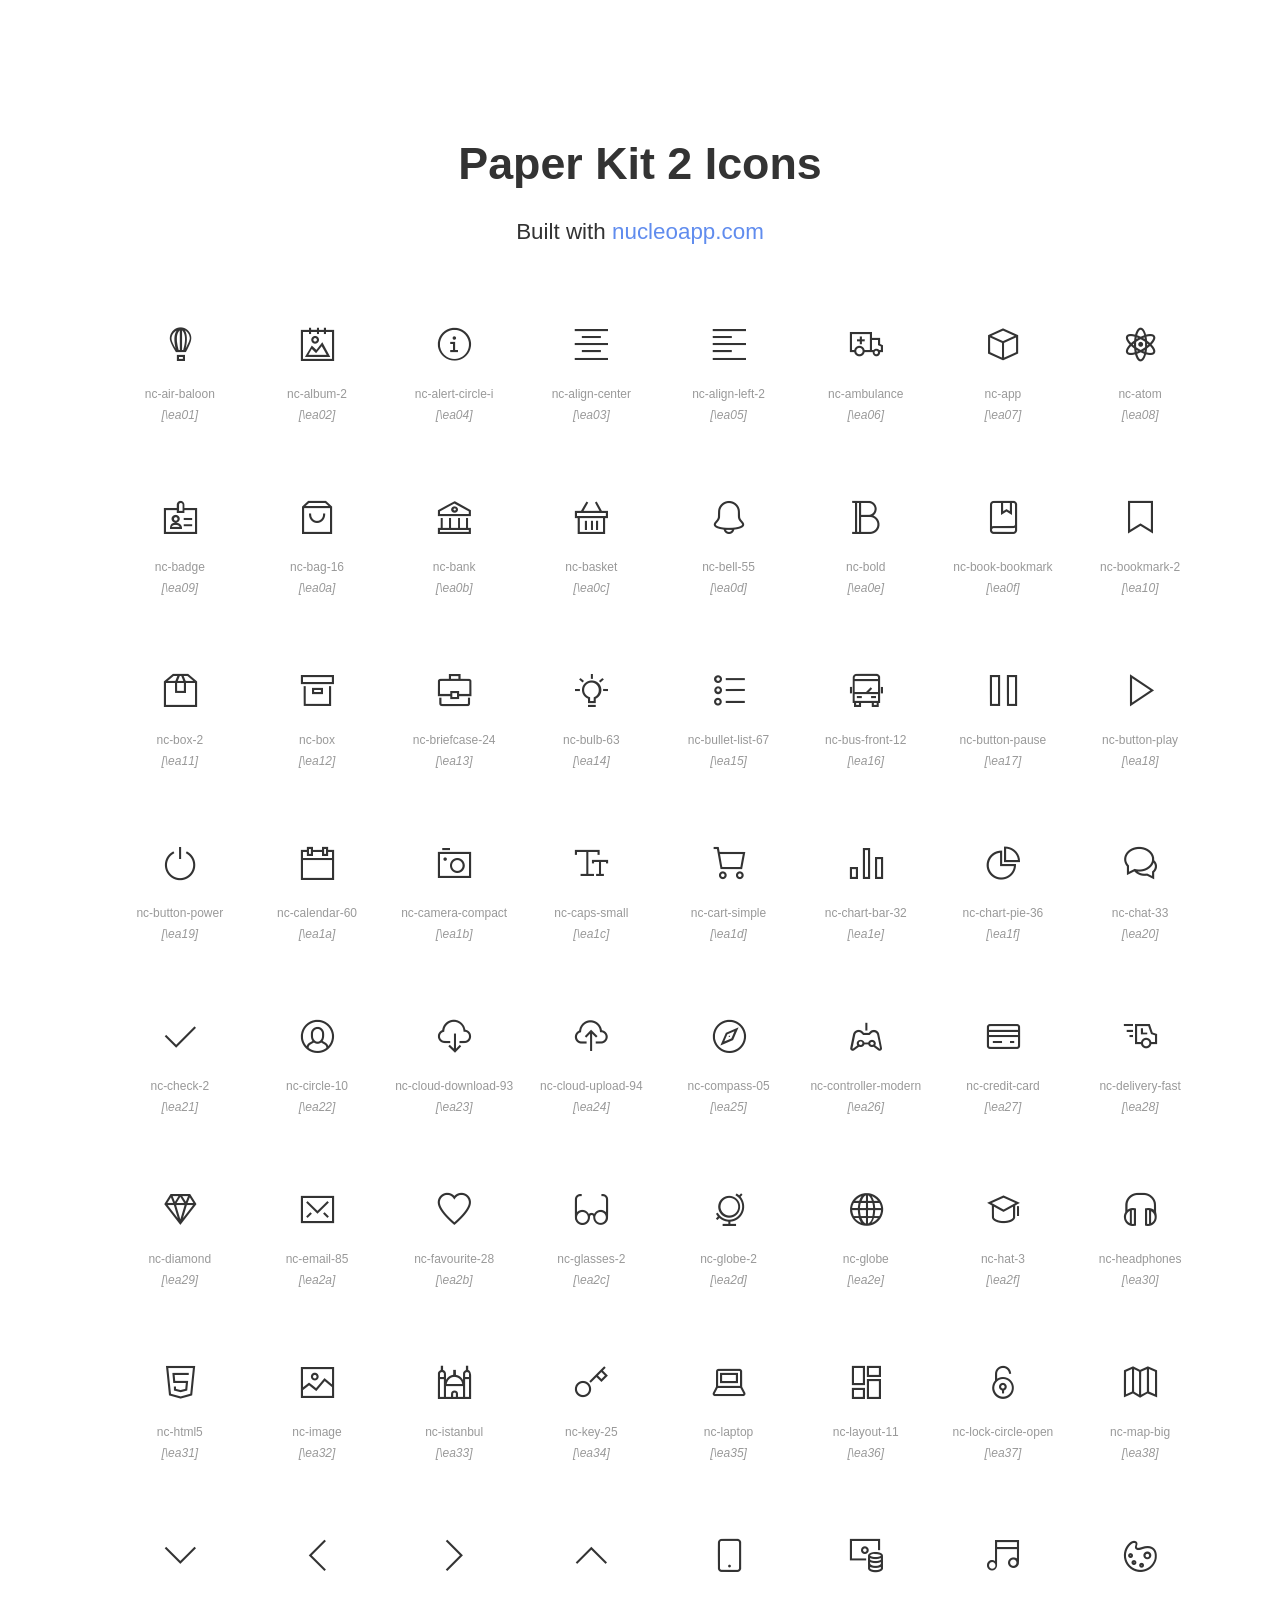
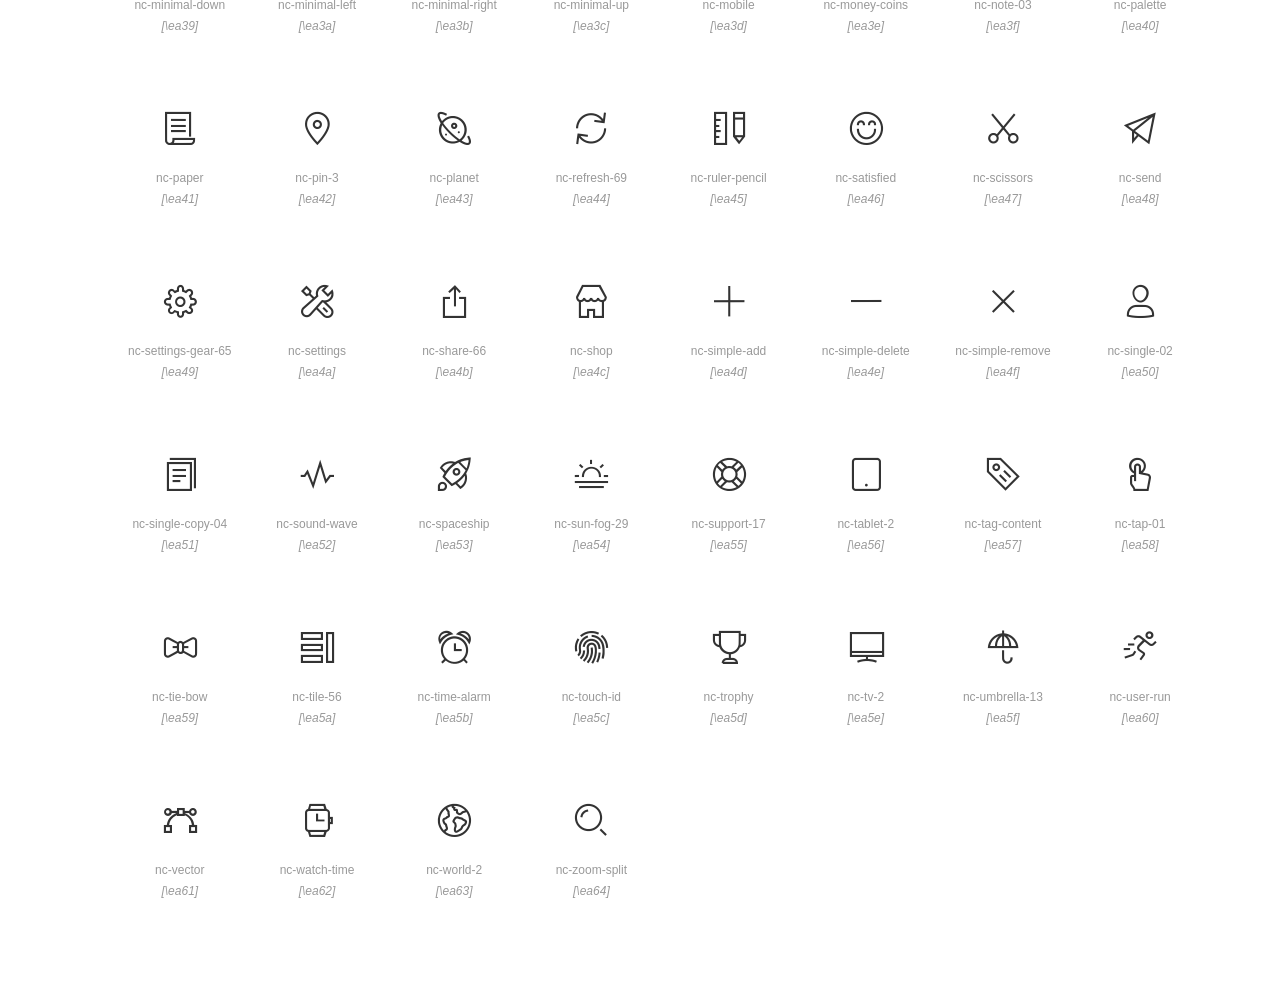
<file: src/main/webapp/nucleo-icons-demo.html>
<!doctype html>
<html lang="en" class="demo-icons">
<head>
	<meta charset="UTF-8">
	<meta name="viewport" content="width=device-width, initial-scale=1">
    <link rel="icon" type="image/png" href="assets/img/favicon.ico">
	<link rel="stylesheet" href="assets/css/nucleo-icons.css">
	<link rel="stylesheet" href="assets/css/demo.css">

	<link rel="shortcut icon" href="demo/favicon.ico">
	<title>Paper Kit 2 PRO Web Font</title>
</head>
<body>
	<header>
		<h1>Paper Kit 2 Icons</h1>
		<p>Built with <a href="https://nucleoapp.com/?ref=1712">nucleoapp.com</a></p>
	</header>

	<div id="icons-wrapper">
		<section>
			<ul>

                <li>
                    <i class="nc-icon nc-air-baloon"></i>
                    <p>nc-air-baloon</p>
                </li>

                <li>
                    <i class="nc-icon nc-album-2"></i>
                    <p>nc-album-2</p>
                </li>

                <li>
                    <i class="nc-icon nc-alert-circle-i"></i>
                    <p>nc-alert-circle-i</p>
                </li>

                <li>
                    <i class="nc-icon nc-align-center"></i>
                    <p>nc-align-center</p>
                </li>

                <li>
                    <i class="nc-icon nc-align-left-2"></i>
                    <p>nc-align-left-2</p>
                </li>

                <li>
                    <i class="nc-icon nc-ambulance"></i>
                    <p>nc-ambulance</p>
                </li>

                <li>
                    <i class="nc-icon nc-app"></i>
                    <p>nc-app</p>
                </li>

                <li>
                    <i class="nc-icon nc-atom"></i>
                    <p>nc-atom</p>
                </li>

                <li>
                    <i class="nc-icon nc-badge"></i>
                    <p>nc-badge</p>
                </li>

                <li>
                    <i class="nc-icon nc-bag-16"></i>
                    <p>nc-bag-16</p>
                </li>

                <li>
                    <i class="nc-icon nc-bank"></i>
                    <p>nc-bank</p>
                </li>

                <li>
                    <i class="nc-icon nc-basket"></i>
                    <p>nc-basket</p>
                </li>

                <li>
                    <i class="nc-icon nc-bell-55"></i>
                    <p>nc-bell-55</p>
                </li>

                <li>
                    <i class="nc-icon nc-bold"></i>
                    <p>nc-bold</p>
                </li>

                <li>
                    <i class="nc-icon nc-book-bookmark"></i>
                    <p>nc-book-bookmark</p>
                </li>

                <li>
                    <i class="nc-icon nc-bookmark-2"></i>
                    <p>nc-bookmark-2</p>
                </li>

                <li>
                    <i class="nc-icon nc-box-2"></i>
                    <p>nc-box-2</p>
                </li>

                <li>
                    <i class="nc-icon nc-box"></i>
                    <p>nc-box</p>
                </li>

                <li>
                    <i class="nc-icon nc-briefcase-24"></i>
                    <p>nc-briefcase-24</p>
                </li>

                <li>
                    <i class="nc-icon nc-bulb-63"></i>
                    <p>nc-bulb-63</p>
                </li>

                <li>
                    <i class="nc-icon nc-bullet-list-67"></i>
                    <p>nc-bullet-list-67</p>
                </li>

                <li>
                    <i class="nc-icon nc-bus-front-12"></i>
                    <p>nc-bus-front-12</p>
                </li>

                <li>
                    <i class="nc-icon nc-button-pause"></i>
                    <p>nc-button-pause</p>
                </li>

                <li>
                    <i class="nc-icon nc-button-play"></i>
                    <p>nc-button-play</p>
                </li>

                <li>
                    <i class="nc-icon nc-button-power"></i>
                    <p>nc-button-power</p>
                </li>

                <li>
                    <i class="nc-icon nc-calendar-60"></i>
                    <p>nc-calendar-60</p>
                </li>

                <li>
                    <i class="nc-icon nc-camera-compact"></i>
                    <p>nc-camera-compact</p>
                </li>

                <li>
                    <i class="nc-icon nc-caps-small"></i>
                    <p>nc-caps-small</p>
                </li>

                <li>
                    <i class="nc-icon nc-cart-simple"></i>
                    <p>nc-cart-simple</p>
                </li>

                <li>
                    <i class="nc-icon nc-chart-bar-32"></i>
                    <p>nc-chart-bar-32</p>
                </li>

                <li>
                    <i class="nc-icon nc-chart-pie-36"></i>
                    <p>nc-chart-pie-36</p>
                </li>

                <li>
                    <i class="nc-icon nc-chat-33"></i>
                    <p>nc-chat-33</p>
                </li>

                <li>
                    <i class="nc-icon nc-check-2"></i>
                    <p>nc-check-2</p>
                </li>

                <li>
                    <i class="nc-icon nc-circle-10"></i>
                    <p>nc-circle-10</p>
                </li>

                <li>
                    <i class="nc-icon nc-cloud-download-93"></i>
                    <p>nc-cloud-download-93</p>
                </li>

                <li>
                    <i class="nc-icon nc-cloud-upload-94"></i>
                    <p>nc-cloud-upload-94</p>
                </li>

                <li>
                    <i class="nc-icon nc-compass-05"></i>
                    <p>nc-compass-05</p>
                </li>

                <li>
                    <i class="nc-icon nc-controller-modern"></i>
                    <p>nc-controller-modern</p>
                </li>

                <li>
                    <i class="nc-icon nc-credit-card"></i>
                    <p>nc-credit-card</p>
                </li>

                <li>
                    <i class="nc-icon nc-delivery-fast"></i>
                    <p>nc-delivery-fast</p>
                </li>

                <li>
                    <i class="nc-icon nc-diamond"></i>
                    <p>nc-diamond</p>
                </li>

                <li>
                    <i class="nc-icon nc-email-85"></i>
                    <p>nc-email-85</p>
                </li>

                <li>
                    <i class="nc-icon nc-favourite-28"></i>
                    <p>nc-favourite-28</p>
                </li>

                <li>
                    <i class="nc-icon nc-glasses-2"></i>
                    <p>nc-glasses-2</p>
                </li>

                <li>
                    <i class="nc-icon nc-globe-2"></i>
                    <p>nc-globe-2</p>
                </li>

                <li>
                    <i class="nc-icon nc-globe"></i>
                    <p>nc-globe</p>
                </li>

                <li>
                    <i class="nc-icon nc-hat-3"></i>
                    <p>nc-hat-3</p>
                </li>

                <li>
                    <i class="nc-icon nc-headphones"></i>
                    <p>nc-headphones</p>
                </li>

                <li>
                    <i class="nc-icon nc-html5"></i>
                    <p>nc-html5</p>
                </li>

                <li>
                    <i class="nc-icon nc-image"></i>
                    <p>nc-image</p>
                </li>

                <li>
                    <i class="nc-icon nc-istanbul"></i>
                    <p>nc-istanbul</p>
                </li>

                <li>
                    <i class="nc-icon nc-key-25"></i>
                    <p>nc-key-25</p>
                </li>

                <li>
                    <i class="nc-icon nc-laptop"></i>
                    <p>nc-laptop</p>
                </li>

                <li>
                    <i class="nc-icon nc-layout-11"></i>
                    <p>nc-layout-11</p>
                </li>

                <li>
                    <i class="nc-icon nc-lock-circle-open"></i>
                    <p>nc-lock-circle-open</p>
                </li>

                <li>
                    <i class="nc-icon nc-map-big"></i>
                    <p>nc-map-big</p>
                </li>

                <li>
                    <i class="nc-icon nc-minimal-down"></i>
                    <p>nc-minimal-down</p>
                </li>

                <li>
                    <i class="nc-icon nc-minimal-left"></i>
                    <p>nc-minimal-left</p>
                </li>

                <li>
                    <i class="nc-icon nc-minimal-right"></i>
                    <p>nc-minimal-right</p>
                </li>

                <li>
                    <i class="nc-icon nc-minimal-up"></i>
                    <p>nc-minimal-up</p>
                </li>

                <li>
                    <i class="nc-icon nc-mobile"></i>
                    <p>nc-mobile</p>
                </li>

                <li>
                    <i class="nc-icon nc-money-coins"></i>
                    <p>nc-money-coins</p>
                </li>

                <li>
                    <i class="nc-icon nc-note-03"></i>
                    <p>nc-note-03</p>
                </li>

                <li>
                    <i class="nc-icon nc-palette"></i>
                    <p>nc-palette</p>
                </li>

                <li>
                    <i class="nc-icon nc-paper"></i>
                    <p>nc-paper</p>
                </li>

                <li>
                    <i class="nc-icon nc-pin-3"></i>
                    <p>nc-pin-3</p>
                </li>

                <li>
                    <i class="nc-icon nc-planet"></i>
                    <p>nc-planet</p>
                </li>

                <li>
                    <i class="nc-icon nc-refresh-69"></i>
                    <p>nc-refresh-69</p>
                </li>

                <li>
                    <i class="nc-icon nc-ruler-pencil"></i>
                    <p>nc-ruler-pencil</p>
                </li>

                <li>
                    <i class="nc-icon nc-satisfied"></i>
                    <p>nc-satisfied</p>
                </li>

                <li>
                    <i class="nc-icon nc-scissors"></i>
                    <p>nc-scissors</p>
                </li>

                <li>
                    <i class="nc-icon nc-send"></i>
                    <p>nc-send</p>
                </li>

                <li>
                    <i class="nc-icon nc-settings-gear-65"></i>
                    <p>nc-settings-gear-65</p>
                </li>

                <li>
                    <i class="nc-icon nc-settings"></i>
                    <p>nc-settings</p>
                </li>

                <li>
                    <i class="nc-icon nc-share-66"></i>
                    <p>nc-share-66</p>
                </li>

                <li>
                    <i class="nc-icon nc-shop"></i>
                    <p>nc-shop</p>
                </li>

                <li>
                    <i class="nc-icon nc-simple-add"></i>
                    <p>nc-simple-add</p>
                </li>

                <li>
                    <i class="nc-icon nc-simple-delete"></i>
                    <p>nc-simple-delete</p>
                </li>

                <li>
                    <i class="nc-icon nc-simple-remove"></i>
                    <p>nc-simple-remove</p>
                </li>

                <li>
                    <i class="nc-icon nc-single-02"></i>
                    <p>nc-single-02</p>
                </li>

                <li>
                    <i class="nc-icon nc-single-copy-04"></i>
                    <p>nc-single-copy-04</p>
                </li>

                <li>
                    <i class="nc-icon nc-sound-wave"></i>
                    <p>nc-sound-wave</p>
                </li>

                <li>
                    <i class="nc-icon nc-spaceship"></i>
                    <p>nc-spaceship</p>
                </li>

                <li>
                    <i class="nc-icon nc-sun-fog-29"></i>
                    <p>nc-sun-fog-29</p>
                </li>

                <li>
                    <i class="nc-icon nc-support-17"></i>
                    <p>nc-support-17</p>
                </li>

                <li>
                    <i class="nc-icon nc-tablet-2"></i>
                    <p>nc-tablet-2</p>
                </li>

                <li>
                    <i class="nc-icon nc-tag-content"></i>
                    <p>nc-tag-content</p>
                </li>

                <li>
                    <i class="nc-icon nc-tap-01"></i>
                    <p>nc-tap-01</p>
                </li>

                <li>
                    <i class="nc-icon nc-tie-bow"></i>
                    <p>nc-tie-bow</p>
                </li>

                <li>
                    <i class="nc-icon nc-tile-56"></i>
                    <p>nc-tile-56</p>
                </li>

                <li>
                    <i class="nc-icon nc-time-alarm"></i>
                    <p>nc-time-alarm</p>
                </li>

                <li>
                    <i class="nc-icon nc-touch-id"></i>
                    <p>nc-touch-id</p>
                </li>

                <li>
                    <i class="nc-icon nc-trophy"></i>
                    <p>nc-trophy</p>
                </li>

                <li>
                    <i class="nc-icon nc-tv-2"></i>
                    <p>nc-tv-2</p>
                </li>

                <li>
                    <i class="nc-icon nc-umbrella-13"></i>
                    <p>nc-umbrella-13</p>
                </li>

                <li>
                    <i class="nc-icon nc-user-run"></i>
                    <p>nc-user-run</p>
                </li>

                <li>
                    <i class="nc-icon nc-vector"></i>
                    <p>nc-vector</p>
                </li>

                <li>
                    <i class="nc-icon nc-watch-time"></i>
                    <p>nc-watch-time</p>
                </li>

                <li>
                    <i class="nc-icon nc-world-2"></i>
                    <p>nc-world-2</p>
                </li>

                <li>
                    <i class="nc-icon nc-zoom-split"></i>
                    <p>nc-zoom-split</p>
                </li>
				<!-- list of icons here with the proper class-->
			</ul>
		</section>
	</div>
<script>
    function SelectText(element) {
	    var doc = document
	        , text = element
	        , range, selection;
	    if (doc.body.createTextRange) {
	        range = document.body.createTextRange();
	        range.moveToElementText(text);
	        range.select();
	    } else if (window.getSelection) {
	        selection = window.getSelection();
	        range = document.createRange();
	        range.selectNodeContents(text);
	        selection.removeAllRanges();
	        selection.addRange(range);
	    }
	}
    window.onload = function() {
    	var iconsWrapper = document.getElementById('icons-wrapper'),
    		listItems = iconsWrapper.getElementsByTagName('li');
        for (var i = 0; i < listItems.length; i++) {
		    listItems[i].onclick  = function fun(event) {
		    	var selectedTagName = event.target.tagName.toLowerCase();
		    	if( selectedTagName == 'p' || selectedTagName == 'em' ) {
		    		SelectText(event.target);
		    	} else if( selectedTagName == 'input' ) {
		    		event.target.setSelectionRange(0, event.target.value.length);
		    	}
		    }

		    var beforeContentChar = window.getComputedStyle(listItems[i].getElementsByTagName('i')[0], '::before').getPropertyValue('content').replace(/'/g, "").replace(/"/g, ""),
		    	beforeContent = beforeContentChar.charCodeAt(0).toString(16);
		    var beforeContentElement = document.createElement("em");
		    beforeContentElement.textContent = "\\"+beforeContent;
		    listItems[i].appendChild(beforeContentElement);

		    //create input element to copy/paste chart
		    var charCharac = document.createElement('input');
		    charCharac.setAttribute('type', 'text');
		    charCharac.setAttribute('maxlength', '1');
		    charCharac.setAttribute('readonly', 'true');
		    charCharac.setAttribute('value', beforeContentChar);
		    listItems[i].appendChild(charCharac);
		}
    }
</script>
</body>
</html>
</file>
<file: src/main/webapp/assets/css/nucleo-icons.css>
/*--------------------------------

nucleo-icons Web Font - built using nucleoapp.com
License - nucleoapp.com/license/

-------------------------------- */
@font-face {
  font-family: 'nucleo-icons';
  src: url('../fonts/nucleo-icons.eot');
  src: url('../fonts/nucleo-icons.eot') format('embedded-opentype'), url('../fonts/nucleo-icons.woff2') format('woff2'), url('../fonts/nucleo-icons.woff') format('woff'), url('../fonts/nucleo-icons.ttf') format('truetype'), url('../fonts/nucleo-icons.svg') format('svg');
  font-weight: normal;
  font-style: normal;
}
/*------------------------
	base class definition
-------------------------*/
.nc-icon {
  display: inline-block;
  font: normal normal normal 14px/1 'nucleo-icons';
  font-size: inherit;
  speak: none;
  text-transform: none;
  /* Better Font Rendering */
  -webkit-font-smoothing: antialiased;
  -moz-osx-font-smoothing: grayscale;
}
/*------------------------
  change icon size
-------------------------*/
.nc-icon.lg {
  font-size: 1.33333333em;
  vertical-align: -16%;
}
.nc-icon.x2 {
  font-size: 2em;
}
.nc-icon.x3 {
  font-size: 3em;
}
/*----------------------------------
  add a square/circle background
-----------------------------------*/
.nc-icon.square,
.nc-icon.circle {
  padding: 0.33333333em;
  vertical-align: -16%;
  background-color: #eee;
}
.nc-icon.circle {
  border-radius: 50%;
}
/*------------------------
  list icons
-------------------------*/
.nc-icon-ul {
  padding-left: 0;
  margin-left: 2.14285714em;
  list-style-type: none;
}
.nc-icon-ul > li {
  position: relative;
}
.nc-icon-ul > li > .nc-icon {
  position: absolute;
  left: -1.57142857em;
  top: 0.14285714em;
  text-align: center;
}
.nc-icon-ul > li > .nc-icon.lg {
  top: 0;
  left: -1.35714286em;
}
.nc-icon-ul > li > .nc-icon.circle,
.nc-icon-ul > li > .nc-icon.square {
  top: -0.19047619em;
  left: -1.9047619em;
}
/*------------------------
  spinning icons
-------------------------*/
.nc-icon.spin {
  -webkit-animation: nc-icon-spin 2s infinite linear;
  -moz-animation: nc-icon-spin 2s infinite linear;
  animation: nc-icon-spin 2s infinite linear;
}
@-webkit-keyframes nc-icon-spin {
  0% {
    -webkit-transform: rotate(0deg);
  }
  100% {
    -webkit-transform: rotate(360deg);
  }
}
@-moz-keyframes nc-icon-spin {
  0% {
    -moz-transform: rotate(0deg);
  }
  100% {
    -moz-transform: rotate(360deg);
  }
}
@keyframes nc-icon-spin {
  0% {
    -webkit-transform: rotate(0deg);
    -moz-transform: rotate(0deg);
    -ms-transform: rotate(0deg);
    -o-transform: rotate(0deg);
    transform: rotate(0deg);
  }
  100% {
    -webkit-transform: rotate(360deg);
    -moz-transform: rotate(360deg);
    -ms-transform: rotate(360deg);
    -o-transform: rotate(360deg);
    transform: rotate(360deg);
  }
}
/*------------------------
  rotated/flipped icons
-------------------------*/
.nc-icon.rotate-90 {
  filter: progid:DXImageTransform.Microsoft.BasicImage(rotation=1);
  -webkit-transform: rotate(90deg);
  -moz-transform: rotate(90deg);
  -ms-transform: rotate(90deg);
  -o-transform: rotate(90deg);
  transform: rotate(90deg);
}
.nc-icon.rotate-180 {
  filter: progid:DXImageTransform.Microsoft.BasicImage(rotation=2);
  -webkit-transform: rotate(180deg);
  -moz-transform: rotate(180deg);
  -ms-transform: rotate(180deg);
  -o-transform: rotate(180deg);
  transform: rotate(180deg);
}
.nc-icon.rotate-270 {
  filter: progid:DXImageTransform.Microsoft.BasicImage(rotation=3);
  -webkit-transform: rotate(270deg);
  -moz-transform: rotate(270deg);
  -ms-transform: rotate(270deg);
  -o-transform: rotate(270deg);
  transform: rotate(270deg);
}
.nc-icon.flip-y {
  filter: progid:DXImageTransform.Microsoft.BasicImage(rotation=0);
  -webkit-transform: scale(-1, 1);
  -moz-transform: scale(-1, 1);
  -ms-transform: scale(-1, 1);
  -o-transform: scale(-1, 1);
  transform: scale(-1, 1);
}
.nc-icon.flip-x {
  filter: progid:DXImageTransform.Microsoft.BasicImage(rotation=2);
  -webkit-transform: scale(1, -1);
  -moz-transform: scale(1, -1);
  -ms-transform: scale(1, -1);
  -o-transform: scale(1, -1);
  transform: scale(1, -1);
}
/*------------------------
	font icons
-------------------------*/

.nc-air-baloon::before {
    content: "\ea01";
}

.nc-album-2::before {
    content: "\ea02";
}

.nc-alert-circle-i::before {
    content: "\ea04";
}

.nc-align-center::before {
    content: "\ea03";
}

.nc-align-left-2::before {
    content: "\ea05";
}

.nc-ambulance::before {
    content: "\ea06";
}

.nc-app::before {
    content: "\ea07";
}

.nc-atom::before {
    content: "\ea08";
}

.nc-badge::before {
    content: "\ea09";
}

.nc-bag-16::before {
    content: "\ea0a";
}

.nc-bank::before {
    content: "\ea0b";
}

.nc-basket::before {
    content: "\ea0c";
}

.nc-bell-55::before {
    content: "\ea0d";
}

.nc-bold::before {
    content: "\ea0e";
}

.nc-book-bookmark::before {
    content: "\ea0f";
}

.nc-bookmark-2::before {
    content: "\ea10";
}

.nc-box-2::before {
    content: "\ea11";
}

.nc-box::before {
    content: "\ea12";
}

.nc-briefcase-24::before {
    content: "\ea13";
}

.nc-bulb-63::before {
    content: "\ea14";
}

.nc-bullet-list-67::before {
    content: "\ea15";
}

.nc-bus-front-12::before {
    content: "\ea16";
}

.nc-button-pause::before {
    content: "\ea17";
}

.nc-button-play::before {
    content: "\ea18";
}

.nc-button-power::before {
    content: "\ea19";
}

.nc-calendar-60::before {
    content: "\ea1a";
}

.nc-camera-compact::before {
    content: "\ea1b";
}

.nc-caps-small::before {
    content: "\ea1c";
}

.nc-cart-simple::before {
    content: "\ea1d";
}

.nc-chart-bar-32::before {
    content: "\ea1e";
}

.nc-chart-pie-36::before {
    content: "\ea1f";
}

.nc-chat-33::before {
    content: "\ea20";
}

.nc-check-2::before {
    content: "\ea21";
}

.nc-circle-10::before {
    content: "\ea22";
}

.nc-cloud-download-93::before {
    content: "\ea23";
}

.nc-cloud-upload-94::before {
    content: "\ea24";
}

.nc-compass-05::before {
    content: "\ea25";
}

.nc-controller-modern::before {
    content: "\ea26";
}

.nc-credit-card::before {
    content: "\ea27";
}

.nc-delivery-fast::before {
    content: "\ea28";
}

.nc-diamond::before {
    content: "\ea29";
}

.nc-email-85::before {
    content: "\ea2a";
}

.nc-favourite-28::before {
    content: "\ea2b";
}

.nc-glasses-2::before {
    content: "\ea2c";
}

.nc-globe-2::before {
    content: "\ea2d";
}

.nc-globe::before {
    content: "\ea2e";
}

.nc-hat-3::before {
    content: "\ea2f";
}

.nc-headphones::before {
    content: "\ea30";
}

.nc-html5::before {
    content: "\ea31";
}

.nc-image::before {
    content: "\ea32";
}

.nc-istanbul::before {
    content: "\ea33";
}

.nc-key-25::before {
    content: "\ea34";
}

.nc-laptop::before {
    content: "\ea35";
}

.nc-layout-11::before {
    content: "\ea36";
}

.nc-lock-circle-open::before {
    content: "\ea37";
}

.nc-map-big::before {
    content: "\ea38";
}

.nc-minimal-down::before {
    content: "\ea39";
}

.nc-minimal-left::before {
    content: "\ea3a";
}

.nc-minimal-right::before {
    content: "\ea3b";
}

.nc-minimal-up::before {
    content: "\ea3c";
}

.nc-mobile::before {
    content: "\ea3d";
}

.nc-money-coins::before {
    content: "\ea3e";
}

.nc-note-03::before {
    content: "\ea3f";
}

.nc-palette::before {
    content: "\ea40";
}

.nc-paper::before {
    content: "\ea41";
}

.nc-pin-3::before {
    content: "\ea42";
}

.nc-planet::before {
    content: "\ea43";
}

.nc-refresh-69::before {
    content: "\ea44";
}

.nc-ruler-pencil::before {
    content: "\ea45";
}

.nc-satisfied::before {
    content: "\ea46";
}

.nc-scissors::before {
    content: "\ea47";
}

.nc-send::before {
    content: "\ea48";
}

.nc-settings-gear-65::before {
    content: "\ea49";
}

.nc-settings::before {
    content: "\ea4a";
}

.nc-share-66::before {
    content: "\ea4b";
}

.nc-shop::before {
    content: "\ea4c";
}

.nc-simple-add::before {
    content: "\ea4d";
}

.nc-simple-delete::before {
    content: "\ea4e";
}

.nc-simple-remove::before {
    content: "\ea4f";
}

.nc-single-02::before {
    content: "\ea50";
}

.nc-single-copy-04::before {
    content: "\ea51";
}

.nc-sound-wave::before {
    content: "\ea52";
}

.nc-spaceship::before {
    content: "\ea53";
}

.nc-sun-fog-29::before {
    content: "\ea54";
}

.nc-support-17::before {
    content: "\ea55";
}

.nc-tablet-2::before {
    content: "\ea56";
}

.nc-tag-content::before {
    content: "\ea57";
}

.nc-tap-01::before {
    content: "\ea58";
}

.nc-tie-bow::before {
    content: "\ea59";
}

.nc-tile-56::before {
    content: "\ea5a";
}

.nc-time-alarm::before {
    content: "\ea5b";
}

.nc-touch-id::before {
    content: "\ea5c";
}

.nc-trophy::before {
    content: "\ea5d";
}

.nc-tv-2::before {
    content: "\ea5e";
}

.nc-umbrella-13::before {
    content: "\ea5f";
}

.nc-user-run::before {
    content: "\ea60";
}

.nc-vector::before {
    content: "\ea61";
}

.nc-watch-time::before {
    content: "\ea62";
}

.nc-world-2::before {
    content: "\ea63";
}

.nc-zoom-split::before {
    content: "\ea64";
}


/* all icon font classes list here */
</file>
<file: src/main/webapp/assets/css/demo.css>
.tim-row{
    margin-bottom: 20px;
}

.tim-white-buttons {
    background-color: #777777;
}
.tim-title{
    margin-top: 30px;
    margin-bottom: 25px;
    min-height: 32px;
}
.tim-title.text-center{
    margin-bottom: 50px;
}
.typography-line{
    padding-left: 180px;
    margin-bottom: 20px;
    position: relative;
    width: 100%;
}
.typography-line .note{
    bottom: 10px;
    color: #c0c1c2;
    display: block;
    font-weight: 400;
    font-size: 13px;
    line-height: 13px;
    left: 0;
    margin-left: 20px;
    position: absolute;
    width: 260px;
}
.tim-row{
    padding-top: 50px;
}
.tim-row h3{
    margin-top: 0;
}
.switch{
    margin-right: 20px;
}
#navbar-full .navbar{
    border-radius: 0 !important;
    margin-bottom: 0;
    z-index: 2;
}
.space{
    height: 130px;
    display: block;
}
.space-110{
    height: 110px;
    display: block;
}
.space-50{
    height: 50px;
    display: block;
}
.space-70{
    height: 70px;
    display: block;
}
.navigation-example .img-src{
    background-attachment: scroll;
}

.main{
    background-color: #fff;
/*     position: relative; */

}
.navigation-example{
    background-image: url('../img/ilya-yakover.jpg');
    background-position: center center;
    background-size: cover;
    background-attachment: fixed;
    margin-top:0;
}
#notifications{
    background-color: #FFFFFF;
    display: block;
    width: 100%;
    position: relative;
}
#carousel{
    padding-top: 0;
}
.note{
    text-transform: capitalize;
}
.subscribe-form{
    padding-top: 20px;
}
.page-header .card-register .title{
    margin-bottom: 10px;
}
.space-100{
    height: 100px;
    display: block;
    width: 100%;
}
.sharing-area .btn{
    padding: 0.5rem 10px !important;
}

.be-social{
    padding-bottom: 20px;
/*     border-bottom: 1px solid #aaa; */
    margin: 0 auto 40px;
}
.txt-white{
    color: #FFFFFF;
}
.txt-gray{
    color: #ddd !important;
}
.footer{
    background-attachment: fixed;
    position: relative;
    line-height: 20px;
}
.footer nav > ul {
  list-style: none;
  margin: 0;
  padding: 0;
  font-weight: normal;
}
.footer nav > ul > li{
    display: inline-block;
    padding: 10px 15px;
    margin: 15px 3px;
    line-height: 20px;
    text-align: center;
}

.footer nav > ul a:not(.btn) {
  color: #777777;
  display: block;
  margin-bottom: 3px;
}
.footer nav > ul a:not(.btn):hover, .footer nav > ul a:not(.btn):focus {
  color: #E3E3E3;
}
.footer .copyright {
  color: #777777;
  padding: 10px 15px;
  font-size: 14px;
  margin: 15px 3px;
  line-height: 20px;
  text-align: center;
}
.footer .heart{
    color: #EB5E28;
}

.social-share{
    float: left;
    margin-right: 8px;
}
.social-share a{
    color: #FFFFFF;
}
#subscribe_email{
    border-radius: 0;
    border-left: 0;
    border-right: 0;
}
.pick-class-label{
    border-radius: 8px;
    color: #ffffff;
    cursor: pointer;
    display: inline-block;
    font-size: 75%;
    font-weight: bold;
    line-height: 1;
    margin-right: 10px;
    padding: 23px;
    text-align: center;
    vertical-align: baseline;
    white-space: nowrap;
}

.parallax{
    width:100%;
    height:570px;
    display: block;
    background-attachment: fixed;
    background-repeat:no-repeat;
    background-size:cover;
    background-position: center center;
}

.logo-container .logo{
    overflow: hidden;
    border-radius: 50%;
    border: 1px solid #333333;
    width: 50px;
    float: left;
}

.logo-container .brand{
    font-size: 18px;
    color: #FFFFFF;
    line-height: 20px;
    float: left;
    margin-left: 10px;
    margin-top: 5px;
    width: 75px;
    height: 50px;
}
.logo-container{
    margin-top: 5px;
}
.logo-container .logo img{
    width: 100%;
}
.navbar-small .logo-container .brand{
    color: #333333;
}
.demo-header{
    background-size: cover;
    /*background-color: #FF8F5E;*/
    background-position: center top;
    margin-top: -100px;
    min-height: 600px;
}
.demo-height{
    min-height: 102vh;
}
.demo-height .motto{
    padding-top: 20% !important;
}
.demo-header-image{
    background-image: url('../img/city.jpg');
}
.demo-header .motto{
    color: #FFFFFF;
    padding-top: 15%;
    text-align: center;
    z-index: 3;
}
.demo-header .motto h3{
    margin-bottom: 0;
}
.separator{
    content: "Separator";
    color: #FFFFFF;
    display: block;
    width: 100%;
    padding: 20px;
}
.separator-line{
    background-color: #EEE;
    height: 1px;
    width: 100%;
    display: block;
}
.separator.separator-gray{
    background-color: #EEEEEE;
}
.social-buttons-demo .btn{
    margin-right: 5px;
    margin-bottom: 7px;
}

.img-container{
    width: 100%;
    overflow: hidden;
}
.img-container img{
    width: 100%;
}
.lightbox img{
    width: 100%;
}
.lightbox .modal-content{
    overflow: hidden;
}
.lightbox .modal-body{
    padding: 0;
}
@media screen and (min-width: 991px){
    .lightbox .modal-dialog{
        width: 960px;
    }
}

@media screen{
    .section-buttons .btn,
    .section-buttons .btn-morphing{
        margin-bottom: 10px;
    }
    .parallax .motto{
        top: 170px;
        margin-top: 0;
        font-size: 60px;
        width: 270px;
    }
}

.presentation .loader{
    opacity: 0;
    display: block;
    transition: all 0.4s;
    -webkit-transition: all 0.4s;
    position: fixed;
    left: 50%;
    top: 50%;
    z-index: 1031;
    margin-left: -32px;
    margin-top: -32px;
}
.presentation  .loader.visible{
    display: block;
    opacity: 1;
}
.presentation  .modal-content{
    background-color: transparent;
    box-shadow: 0 0 0;
}
.presentation .modal-backdrop.in{
    opacity: 0.45;
}
.presentation .preload-image{
    display: none;
    box-shadow: 0 0 15px rgba(0, 0, 0, 0.15), 0 0 1px 1px rgba(0, 0, 0, 0.1);
}
/*       Loading dots  */

/*      transitions */
.presentation .front, .presentation .front:after, .presentation .front .btn, .logo-container .logo, .logo-container .brand{
     -webkit-transition: all .2s;
    -moz-transition: all .2s;
    -o-transition: all .2s;
    transition: all .2s;
}
.presentation .section{
    padding: 100px 0;
}
.presentation .colors{
    padding: 100px 0;
}
.presentation > .description{
    padding-top: 20px;
}
.presentation .section-rotation{
    padding: 140px 0;
}
.presentation .section-images{
    padding: 80px 0;
}
.presentation .section-thin{
    padding: 0;
}
.presentation .section-pay{
    padding-top: 20px;
}
.presentation .colors{
    padding: 70px 0;
    z-index: 7;
    position: relative;
    margin-top: -300px;
}
.presentation .colors{
    border-top: 1px solid #DDDDDD;
}
.presentation .card-container{
     -webkit-perspective: 800px;
    -moz-perspective: 800px;
    -o-perspective: 800px;
    perspective: 800px;
    min-height: 500px;
    width: 300px;
    position: relative;
    margin-top: 90px;
}
.presentation .card-component{
    -webkit-transform-style: preserve-3d;
   -moz-transform-style: preserve-3d;
     -o-transform-style: preserve-3d;
        transform-style: preserve-3d;
	position: relative;
	height: 600px;
}
.presentation .card-component .front{
    -webkit-backface-visibility: hidden;
    -moz-backface-visibility: hidden;
    -o-backface-visibility: hidden;
    backface-visibility: hidden;
    -webkit-transform: rotateY( -28deg );
    -moz-transform: rotateY( -28deg );
    -o-transform: rotateY( -28deg );
    transform: rotateY( -28deg );

	position: absolute;
	top: 0;
	left: 0;
	background-color: #FFF;
    width: 100%;
    cursor: pointer;
    box-shadow: 10px 4px 14px rgba(0, 0, 0, 0.12);
    border-radius: 10px;
    overflow: hidden;
    border: 1px solid rgba(0,0,0,.12);
}

.presentation .front img{
    z-index: 2;
    position: relative;
}

.presentation .card-container:hover .front{
    top: -10px;
}

.presentation .card-component img{
    width: 100%;
}
.presentation .description .col-md-3{
    width: 16%;
    margin-left: 4%;
}
.presentation .first-card{
    z-index: 6;
}
.presentation .second-card{
    z-index: 5;
}
.presentation .third-card{
    z-index: 4;
}
.presentation .fourth-card{
    z-index: 3;
}
.presentation h1,
.presentation h2{
    font-weight: 200;
}
.presentation h4,
.presentation h5,
.presentation h6{
    font-weight: 300;
}
.presentation h4{
    font-size: 18px;
    line-height: 24px;
}
.presentation .info h4{
    font-size: 24px;
    line-height: 28px;
}

.presentation .section-gray h1 small{
    color: #888888;
}
.presentation .color-container{
    text-align: center;
}
.presentation .color-container img{
    width: 100%;
    margin-bottom: 10px;
}
.presentation .circle-color{
    width: 40px;
    height: 40px;
    border-radius: 10px;
    display: block;
    background-color: #cccccc;
    margin: 0 auto;
}
.presentation .circle-red{
    background-color: #ff3b30;
}
.presentation .circle-blue{
    background-color: #3472f7;
}
.presentation .circle-azure{
    background-color: #2ca8ff;
}
.presentation .circle-green{
    background-color: #05ae0e;
}
.presentation .circle-orange{
    background-color: #ff9500;
}

.presentation .section-gray-gradient{
    background: rgb(255,255,255); /* Old browsers */
    background: -moz-linear-gradient(top,  rgba(255,255,255,1) 25%, rgba(231,231,231,1) 100%); /* FF3.6+ */
    background: -webkit-gradient(linear, left top, left bottom, color-stop(25%,rgba(255,255,255,1)), color-stop(100%,rgba(231,231,231,1))); /* Chrome,Safari4+ */
    background: -webkit-linear-gradient(top,  rgba(255,255,255,1) 25%,rgba(231,231,231,1) 100%); /* Chrome10+,Safari5.1+ */
    background: -o-linear-gradient(top,  rgba(255,255,255,1) 25%,rgba(231,231,231,1) 100%); /* Opera 11.10+ */
    background: -ms-linear-gradient(top,  rgba(255,255,255,1) 25%,rgba(231,231,231,1) 100%); /* IE10+ */
    background: linear-gradient(to bottom,  rgba(255,255,255,1) 25%,rgba(231,231,231,1) 100%); /* W3C */
    filter: progid:DXImageTransform.Microsoft.gradient( startColorstr='#ffffff', endColorstr='#e7e7e7',GradientType=0 ); /* IE6-9 */
}
.presentation .section-black{
    background-color: #333;
}

.rotating-card-container {
    -webkit-perspective: 900px;
   -moz-perspective: 900px;
     -o-perspective: 900px;
        perspective: 900px;
        margin-bottom: 30px;
}

.rotating-card {
   -webkit-transition: all 1.3s;
   -moz-transition: all 1.3s;
     -o-transition: all 1.3s;
        transition: all 1.3s;
-webkit-transform-style: preserve-3d;
   -moz-transform-style: preserve-3d;
     -o-transform-style: preserve-3d;
        transform-style: preserve-3d;

    margin-top: 20px;
  position: relative;
   background: none repeat scroll 0 0 #FFFFFF;
    border-radius: 20px;
    color: #444444;
}
.rotating-card-container .rotate,
.rotating-card .back{
    -webkit-transform: rotateY( 180deg );
    -moz-transform: rotateY( 180deg );
    -o-transform: rotateY( 180deg );
    transform: rotateY( 180deg );
}
.rotating-card-container:hover .rotate{
    -webkit-transform: rotateY(0deg);
    -moz-transform: rotateY(0deg);
    -o-transform: rotateY(0deg);
    transform: rotateY(0deg);
}


.rotating-card .front,
.rotating-card .back {
    -webkit-backface-visibility: hidden;
    -moz-backface-visibility: hidden;
    -o-backface-visibility: hidden;
    backface-visibility: hidden;

    position: absolute;
    top: 0;
    left: 0;
    background-color: #FFF;
    box-shadow: 0 3px 17px rgba(0,0,0,.15);
}

.rotating-card .front {
    z-index: 2;
}

.rotating-card .back {
    z-index: 3;
    height: 500px;
    width: 100%;
    display: block;
    padding: 0 15px;
    background-color: #e5e5e5;
}

.rotating-card .back-contaier {
  background-color: white;
  padding: 30px 15px;

}

.rotating-card .image{
    border-radius: 20px 20px 0 0;
}
.rotating-card-container,
.rotating-card .front,
.rotating-card .back {
  width: 100%;
  min-height: 500px;
  border-radius: 20px;
}
/*       Fix bug for IE      */

@media screen and (-ms-high-contrast: active), (-ms-high-contrast: none) {
    .rotating-card .front, .rotating-card .back{
        -ms-backface-visibility: visible;
        backface-visibility: visible;
    }
    .rotating-card .back {
        visibility: hidden;
        -ms-transition: all 0.2s cubic-bezier(.92,.01,.83,.67);
    }
    .rotating-card .front{
        z-index: 4;
    }
    .rotating-card-container:hover .back{
        z-index: 5;
        visibility: visible;
    }
}

.fixed-section{
    top: 100px;
    max-height: 80vh;
    position: -webkit-sticky;
    position: -moz-sticky;
    position: -ms-sticky;
    position: -o-sticky;
    position: sticky;
    bottom: auto;
}
.fixed-section ul{
    padding: 0 !important;
}
.fixed-section ul li{
    list-style: none;
}
.fixed-section li a{
    font-size: 14px;
    padding: 2px;
    display: block;
    color: #666666;
}
.fixed-section li a.active{
    color: #00bbff;
}



/* prettyprint */
 pre.prettyprint{
    background-color: #eee !important;
    margin-bottom: 30px;
    margin-top: 30px;
    padding: 20px !important;
    font-size: 13px;
    text-align: left;
    border-radius: 4px !important;
    border: 1px transparent !important;
}
.presentation .atv,
.presentation .str{
    color: #0D9814;
}
.presentation .tag,
.presentation .pln,
.presentation .kwd{
    color: #195CEC;
}
.presentation .atn{
    color: #2C93FF;
}
.presentation .pln{
    color: #333;
}
.presentation .com{
    color: #999;
}

.presentation .text-white{
    color: #FFFFFF;
    text-shadow: 0 1px 2px rgba(0,0,0,.13);
}
.presentation .section-images .card-image{
    border-radius: 6px 6px 0 0;
    overflow: hidden;
    box-shadow: 0 -3px 8px rgba(0,0,0,0);
}
.presentation .section-images .card-image .image{
/*     border-radius: 6px; */
}
@media (max-width: 1200px){
    .presentation .section-images .image img{
        width: 100%;
    }

}
.presentation .card-text-adjust{
    padding-left: 40px;
}
.presentation .info.info-separator{
    position: relative;
}
.presentation .info.info-separator:after{
    height: 100%;
    position: absolute;
    background-color: #ccc;
    width: 1px;
    content: "";
    right: -7px;
    top: 0;
}
.presentation .info li{
    padding: 5px 0;
    border-bottom: 1px solid #E5E5E5;
    color: #666666;
}
.presentation .info ul{
    width: 240px;
    margin: 10px auto;
}
.presentation .info li:last-child{
    border: 0;
}

/*      layer animation          */

.layers-container{
    display: block;
    margin-top: 50px;
    position: relative;
}
.layers-container img {
  position: absolute;
  width: 100%;
  height: auto;
  top: 0;
  left: 0;
  text-align: center;
}

.section-black {
  background-color: #333;
}

#layerHover{
  top: 30px;
}
#layerImage{
    top: 50px;
}
#layerBody{
  top: 75px;
}

.animate {
  transition: 1.5s ease-in-out;
  -moz-transition: 1.5s ease-in-out;
  -webkit-transition: 1.5s ease-in-out;
}

.down {
  transform: translate(0,45px);
  -moz-transform: translate(0,45px);
  -webkit-transform: translate(0,45px);
}

.down-2x {
   transform: translate(0,90px);
  -moz-transform: translate(0,90px);
  -webkit-transform: translate(0,90px);
}


.navbar-default.navbar-small .logo-container .brand{
    color: #333333;
}
.navbar-transparent.navbar-small .logo-container .brand{
    color: #FFFFFF;
}
.navbar-default.navbar-small .logo-container .brand{
    color: #333333;
}
.section-thin{
    padding-bottom: 0;
}

.info.info-separator{
    position: relative;
}
.info.info-separator:after{
    height: 100%;
    position: absolute;
    background-color: #ccc;
    width: 1px;
    content: "";
    right: -7px;
    top: 0;
}
@media (max-width: 767px){
.info.info-separator:after{
    display: none;
  }
}
.info li{
    padding: 5px 0;
    border-bottom: 1px solid #E5E5E5;
    color: #666666;
}
.info ul{
    width: 240px;
    margin: 10px auto;
}
.info li:last-child{
    border: 0;
}
.payment-methods i {
    font-size: 28px;
    padding: 0 3px;
    width: 38px;
}
.payment-methods h4 {
    font-size: 18px;
    line-height: 38px;
}
.info .description .btn{
    width: 240px;
    font-weight: 500;
}
#buyButtonHeroes{
    margin-top: 31px;
}
.right-click{
    width: 100%;
    height: 100%;
    background: rgba(51, 51, 51, 0.8);
    position: fixed;
    z-index: 20000;
    display: none;
}
.onclick{
    width: 100%;
    height: 100%;
    position: absolute;
    z-index: 20001;
}
.container-right-click{
    width: 100%;
    position: absolute;
    top: 0;
    left: 0;
}
.container-right-click .card-price#card-price-small{
    margin-top: 70px;
     -webkit-transition: all .2s;
    -moz-transition: all .2s;
    -o-transition: all .2s;
    transition: all .2s;
    position: relative;
    z-index: 20003;

}
.container-right-click .card-price#card-price-big{
    margin-top: 40px;
     -webkit-transition: all .2s;
    -moz-transition: all .2s;
    -o-transition: all .2s;
    transition: all .2s;
      position: relative;
    z-index: 20003;

}
.animated {
  -webkit-animation-duration: 1s;
          animation-duration: 1s;
  -webkit-animation-fill-mode: both;
          animation-fill-mode: both;
}

@-webkit-keyframes bounceInDown {
  0%, 60%, 75%, 90%, 100% {
    -webkit-transition-timing-function: cubic-bezier(0.215, 0.610, 0.355, 1.000);
            transition-timing-function: cubic-bezier(0.215, 0.610, 0.355, 1.000);
  }

  0% {
    opacity: 0;
    -webkit-transform: translate3d(0, -3000px, 0);
            transform: translate3d(0, -3000px, 0);
  }

  60% {
    opacity: 1;
    -webkit-transform: translate3d(0, 25px, 0);
            transform: translate3d(0, 25px, 0);
  }

  75% {
    -webkit-transform: translate3d(0, -10px, 0);
            transform: translate3d(0, -10px, 0);
  }

  90% {
    -webkit-transform: translate3d(0, 5px, 0);
            transform: translate3d(0, 5px, 0);
  }

  100% {
    -webkit-transform: none;
            transform: none;
  }
}

@keyframes bounceInDown {
  0%, 60%, 75%, 90%, 100% {
    -webkit-transition-timing-function: cubic-bezier(0.215, 0.610, 0.355, 1.000);
            transition-timing-function: cubic-bezier(0.215, 0.610, 0.355, 1.000);
  }

  0% {
    opacity: 0;
    -webkit-transform: translate3d(0, -3000px, 0);
            transform: translate3d(0, -3000px, 0);
  }

  60% {
    opacity: 1;
    -webkit-transform: translate3d(0, 25px, 0);
            transform: translate3d(0, 25px, 0);
  }

  75% {
    -webkit-transform: translate3d(0, -10px, 0);
            transform: translate3d(0, -10px, 0);
  }

  90% {
    -webkit-transform: translate3d(0, 5px, 0);
            transform: translate3d(0, 5px, 0);
  }

  100% {
    -webkit-transform: none;
            transform: none;
  }
}

.bounceInDown {
  -webkit-animation-name: bounceInDown;
          animation-name: bounceInDown;
}

.container-right-click h4{
    color: white;margin-top: 45px;font-weight: 200;margin-bottom: 0;
}
.icon-class{
    fill: #75c3b6;
}
.navbar-header{
    min-width: 135px;
}

#demo-navbar{
    border-radius: 0;
    margin-bottom: 0px;
}
.download-area{
    margin-top: 30px;
}
.sharing-area{
    margin-top: 50px;
}
.sharing-area .btn{
    margin-top: 14px;
}

/* nucleo icons  */

.demo-iconshtml {
    font-size: 62.5%;
}
.demo-icons body {
    font-size: 1.6rem;
    font-family: sans-serif;
    color: #333333;
    background: white;
}
.demo-icons a {
    color: #608CEE;
    text-decoration: none;
}
.demo-icons header {
    text-align: center;
    padding: 100px 0 0;
}
.demo-icons header h1 {
    font-size: 2.8rem;
}
.demo-icons header p {
    font-size: 1.4rem;
    margin-top: 1em;
}
.demo-icons header a:hover {
    text-decoration: underline;
}
.demo-icons .nc-icon {
    font-size: 34px;
}
.demo-icons section {
    width: 90%;
    max-width: 1200px;
    margin: 50px auto;
}
.demo-icons section h2 {
    border-bottom: 1px solid #e2e2e2;
    padding: 0 0 1em .2em;
    margin-bottom: 1em;
}
.demo-icons ul::after {
    clear: both;
    content: "";
    display: table;
}
.demo-icons ul li {
    width: 25%;
    float: left;
    padding: 16px 0;
    text-align: center;
    border-radius: .25em;
    -webkit-transition: background 0.2s;
    -moz-transition: background 0.2s;
    transition: background 0.2s;
    -webkit-user-select: none;
    -moz-user-select: none;
    -ms-user-select: none;
    user-select: none;
    overflow: hidden;
}
.demo-icons ul li:hover {
    background: #f4f4f4;
}
.demo-icons ul p, .demo-icons ul em, .demo-icons ul input {
    display: inline-block;
    font-size: 1rem;
    color: #999999;
    -webkit-user-select: auto;
    -moz-user-select: auto;
    -ms-user-select: auto;
    user-select: auto;
    white-space: nowrap;
    width: 100%;
    overflow: hidden;
    text-overflow: ellipsis;
    cursor: pointer;
}
.demo-icons ul p {
    padding: 20px 0 0;
    font-size: 12px;
    margin: 0;
}
.demo-icons ul p::selection, .demo-icons ul em::selection {
    background: #608CEE;
    color: #efefef;
}
.demo-icons ul em {
    margin-bottom: 8px;
    font-size: 12px;
}
.demo-icons ul em::before {
    content: '[';
}
.demo-icons ul em::after {
    content: ']';
}
.demo-icons ul input {
    text-align: center;
    background: transparent;
    border: none;
    box-shadow: none;
    outline: none;
    display: none;
}

@media only screen and (min-width: 768px) {
    .demo-icons ul li {
        width: 20%;
        float: left;
    }
}
@media only screen and (min-width: 1024px) {
    .demo-icons ul li {
        width: 12.5%;
        float: left;
        padding: 32px 0;
    }
}

@media screen and (max-width: 991px){
    .following .follows .row{
        text-align: center;
    }

}

/* for components and tutorial page */
    /*pre.prettyprint{
        background-color: #FFFCF5;
        border: 0px;
        margin-bottom: 0;
        margin-top: 20px;
        padding: 20px;
        text-align: left;
    }*/
.atv, .str{
    color: #75c3b6;
}
.tag, .pln, .kwd{
    color: #7A9E9F;
}
.atn{
    color: #68B3C8;
}
.pln{
    color: #333;
}
.com{
    color: #999;
}
.space-top{
    margin-top: 30px;
}
.area-line{
    /*border: 1px solid #999;*/
    border-left: 0;
    border-right: 0;
    color: #666;
    display: block;
    margin-top: 20px;
    padding: 8px 0;
    text-align: center;
}
.area-line a{
    color: #666;
}
.container-fluid{
    padding-right: 15px;
    padding-left: 15px;
}
.example-pages{
    margin-top: 50px;
}
.main .section:first-of-type{
    position: relative;
    z-index: 2;
}
.profile-content{
    padding-top: 0;
    position: relative;
    z-index: 2;
}
</file>
